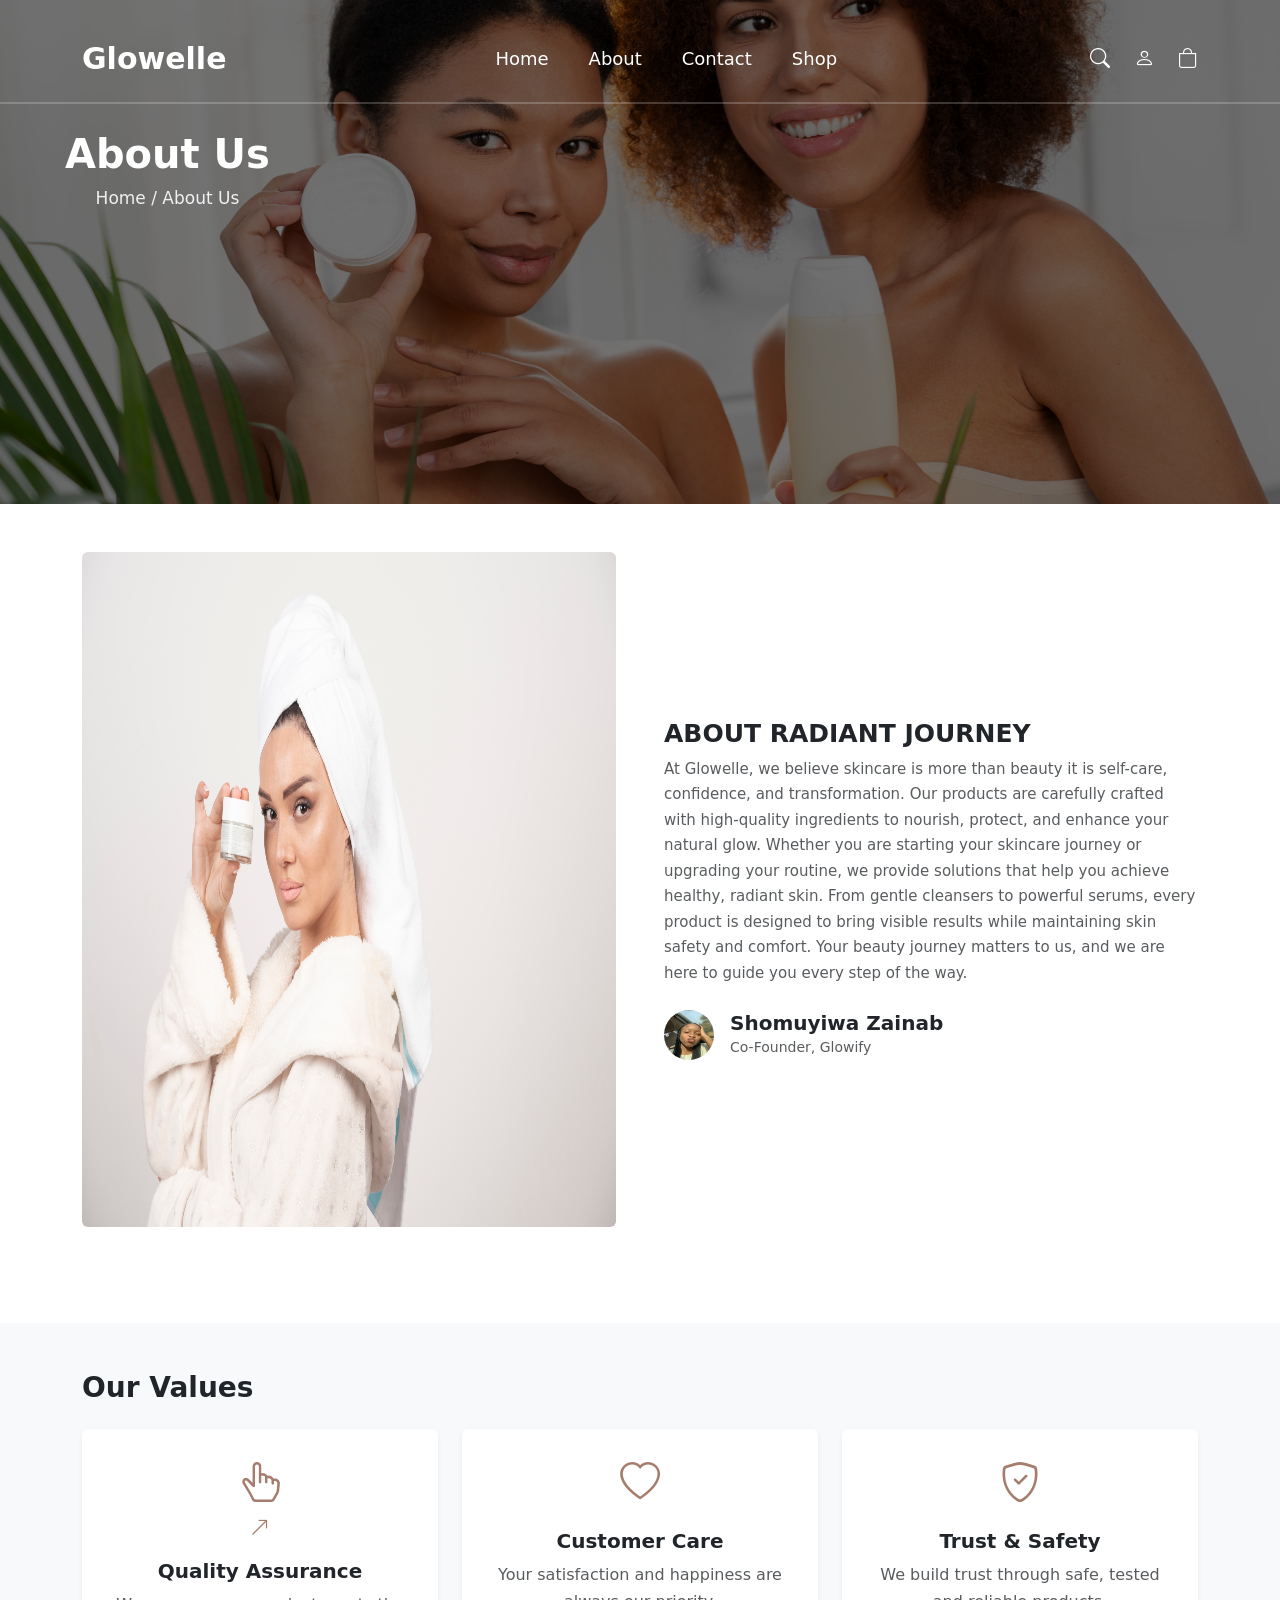
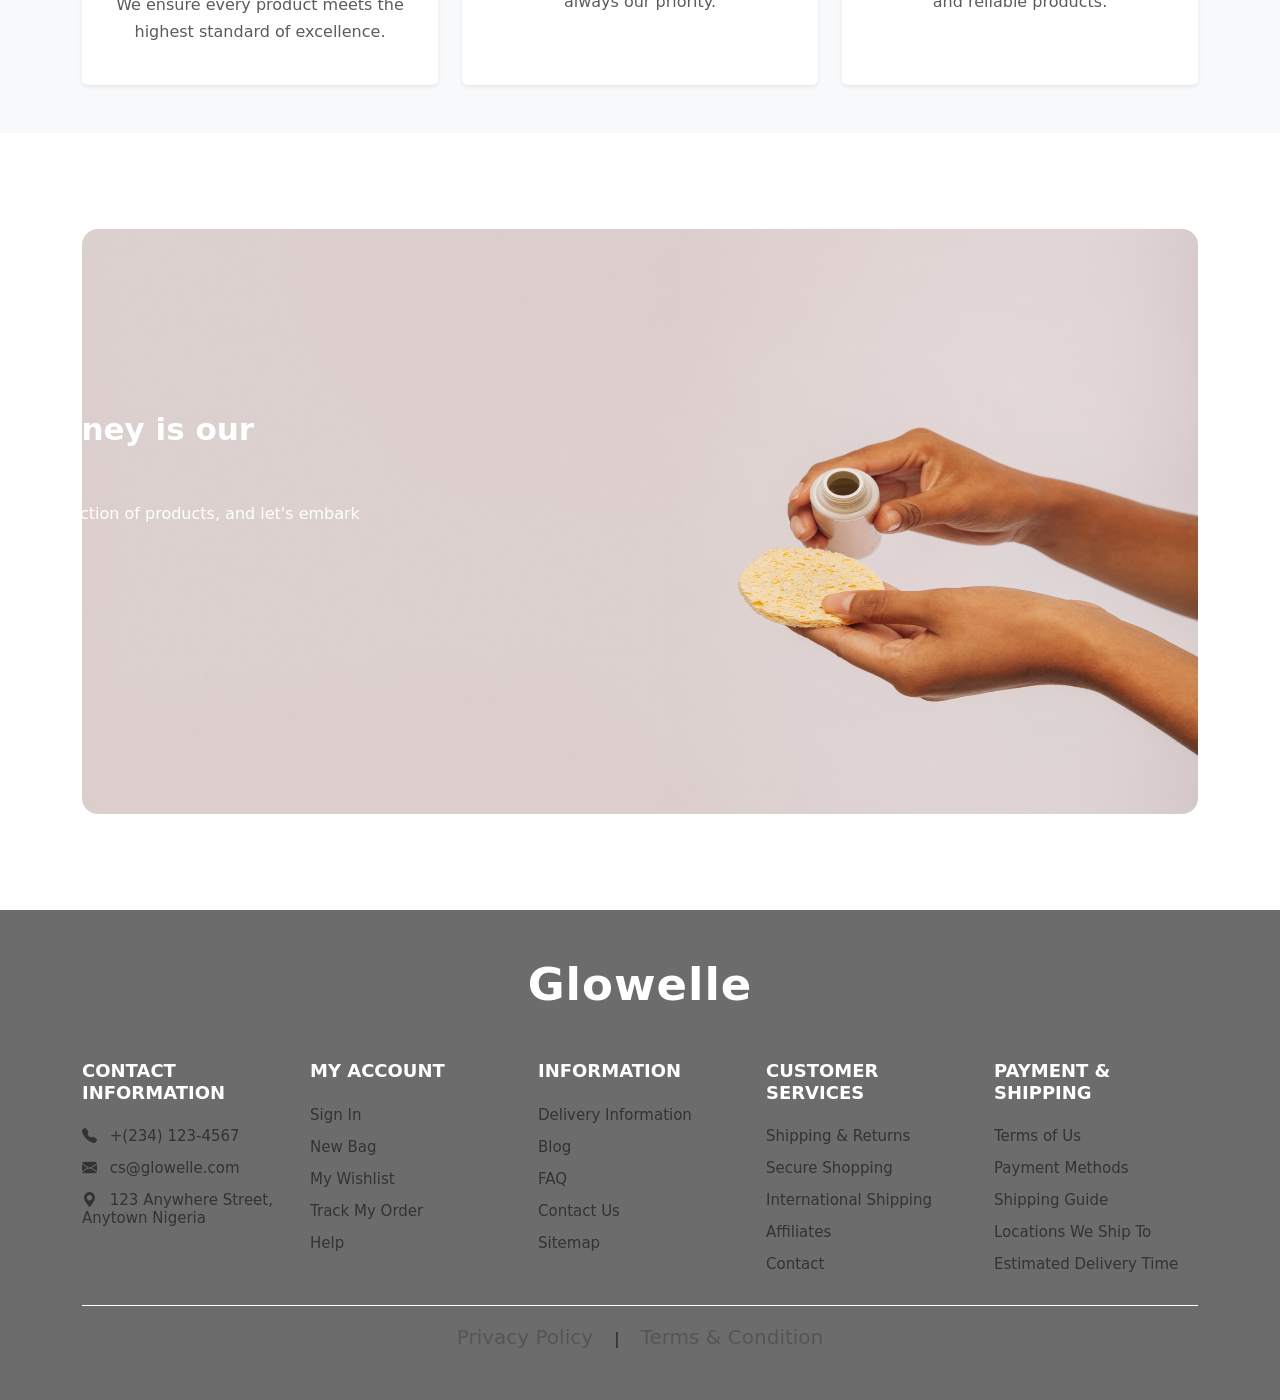
<file: about.html>
<!DOCTYPE html>
<html lang="en">
<head>
    <meta charset="UTF-8">
    <meta name="viewport" content="width=device-width, initial-scale=1.0">
    <title>Glowelle</title>

   <!-- css link -->
    <link rel="stylesheet" href="./style.css">

    <!-- Bootsrap CDN Link -->
    <link rel="stylesheet" href="	https://cdn.jsdelivr.net/npm/bootstrap@5.3.8/dist/css/bootstrap.min.css">

    <!-- bootstap icon -->
     <link rel="stylesheet" href="https://cdn.jsdelivr.net/npm/bootstrap-icons@1.11.3/font/bootstrap-icons.min.css">
     
</head>
<body>
   <nav class="navbar navbar-expand-lg navbar-transparent py-3">
  <div class="container">

    <!-- LOGO -->
    <a class="navbar-brand fw-semibold" href="#">Glowelle</a>

    <!-- TOGGLER (mobile) -->
   <button class="navbar-toggler" type="button"
data-bs-toggle="collapse"
data-bs-target="#navbarNav">

  <span class="custom-toggler"></span>

  </button>

    <!-- NAV CONTENT -->
    <div class="collapse navbar-collapse justify-content-between" id="navbarNav">

      
      <ul class="navbar-nav mx-auto gap-4">

        <li class="nav-item">
          <a class="nav-link active" href="index.html">Home</a>
        </li>

        

        <li class="nav-item">
          <a class="nav-link" href="about.html">About</a>
        </li>

        <li class="nav-item">
          <a class="nav-link" href="contact.html">Contact</a>
        </li>

        <!-- DROPDOWN -->
        <li class="nav-item dropdown">
          <a class="nav-link dropdown-toggle" href="product.html"
             data-bs-toggle="dropdown">
            Shop
          </a>

          <ul class="dropdown-menu border-0 shadow-sm">
            <li><a class="dropdown-item" href="product.html">Skincare</a></li>
            <li><a class="dropdown-item" href="product.html">Makeup</a></li>
            <li><a class="dropdown-item" href="product.html">Fragrance</a></li>
          </ul>
        </li>

      </ul>

      <!-- RIGHT ICONS -->
      <div class="d-flex gap-4 fs-5">
        <i class="bi bi-search"></i>
        <i class="bi bi-person"></i>
        <i class="bi bi-bag"></i>
      </div>

    </div>
  </div>
</nav>


<!-- hero section -->

<!-- ABOUT HERO -->
<section class="about-hero">
  <div class="content">
    <h1 class="fw-bold display-5">About Us</h1>
   <p class="lead"><a href="index.html" class="text-white text-decoration-none">Home</a> / About Us</p>
  </div>
</section>

 <!-- RADIANT JOURNEY -->
<section class="radiant-section py-5">
  <div class="container">
    <div class="row align-items-center g-5 text-center text-lg-start">

      <!-- IMAGE -->
      <div class="col-12 col-lg-6">
        <img src="./img/about-img/young-woman-bathrobe-holding-cream.jpg" class="about-img
        img-fluid rounded-2" alt="Radiant Journey ">
      </div>

      <!-- TEXT -->
      <div class="radiant_details col-12 col-lg-6">

        <h2 class="fw-bold">ABOUT RADIANT JOURNEY</h2>

         <p class="text-muted" style="font-size: 15px;">
          At Glowelle, we believe skincare is more than beauty it is self-care, confidence, and transformation. Our products are carefully crafted with high-quality ingredients to nourish, protect, and enhance your natural glow. Whether you are starting your skincare journey or upgrading your routine, we provide solutions that help you achieve healthy, radiant skin. From gentle cleansers to powerful serums, every product is designed to bring visible results while maintaining skin safety and comfort. Your beauty journey matters to us, and we are here to guide you every step of the way.
        </p>

        <!-- CO-FOUNDER SECTION -->
        <div class="co-founder d-flex align-items-center gap-3 mt-4">

          <img src="./img/product/zee (2).png"
               alt="Co-Founder"
               class="rounded-circle"
               width="50"
               height="50">

          <div>
            <h6 class="mb-0 fw-bold" style="font-size: 20px;">Shomuyiwa Zainab</h6>
            <small class="text-muted">Co-Founder, Glowify</small>
          </div>

        </div>

      </div>

    </div>
  </div>
</section>


<!-- VALUES -->
<section class=" values py-5 bg-light mt-5">
  <div class="container mb-4">
    <h2 class="fw-bold mb-4" style="font-size: 28px !important;">Our Values</h2>
  </div>

  <div class="container">
    <div class="row g-4 text-center">

      <div class="col-12 col-md-6 col-lg-4">
        <div class="card value-card p-4 border-0 shadow-sm h-100">
          <i class="bi bi-hand-index-thumb fs-1 text-pink"></i>
          <i class="bi bi-arrow-up-right fs-5 text-pink"></i>
          <h5 class="fw-bold mt-3">Quality Assurance</h5>
          <p class="text-muted">We ensure every product meets the highest standard of excellence.</p>
        </div>
      </div>

      <div class="col-12 col-md-6 col-lg-4">
        <div class="card value-card p-4 border-0 shadow-sm h-100">
          <i class="bi bi-heart fs-1 text-pink"></i>
          <h5 class="fw-bold mt-3">Customer Care</h5>
          <p class="text-muted">Your satisfaction and happiness are always our priority.</p>
        </div>
      </div>

      <div class="col-12 col-md-6 col-lg-4">
        <div class="card value-card p-4 border-0 shadow-sm h-100">
          <i class="bi bi-shield-check fs-1 text-pink"></i>
          <h5 class="fw-bold mt-3">Trust & Safety</h5>
          <p class="text-muted">We build trust through safe, tested and reliable products.</p>
        </div>
      </div>

    </div>
  </div>
</section>


<!-- CTA SECTION -->
<section class="cta-section py-5 mt-5">
  <div class="container">
    <div class="row g-4">

      <!-- IMAGE WITH TEXT INSIDE -->
      <div class="col-12">
        <div class="position-relative overflow-hidden rounded-4">

          <img src="./img/about-img/hands-pouring-lotion-cotton-pad.jpg" class="CTA-img img-fluid w-100" alt="Beauty">

          <!-- TEXT INSIDE IMAGE -->
          <div class=" cta-text
          position-absolute top-50 translate-middle text-white px-3">

            <h2 class="fw-bold mb-3">Your beauty journey is our journey</h2>

            <p>Join us, explore our handpicked selection of products, and let's embark on a radiant experience together.</p>

            <a href="index.html#community" class="btn btn-dark px-4 py-2">
              JOIN THE  COMMUNITY
            </a>

          </div>

        </div>
      </div>

    </div>
  </div>
</section>


 <!-- Footer Section -->
<footer class="footer-section py-5 mt-5" style="background-color: rgb(108, 108, 108);">
  <div class="container" >

    <!-- Logo -->
    <div class="text-center mb-5" >
      <h2 class="footer-logo fw-bold m-0 text-white">
        <span>Glowelle</span>
      </h2>
    </div>

    <!-- Footer Columns -->
    <div class="contact-info row gy-5">

      <!-- Contact -->
      <div class="col-12 col-sm-6 col-lg">
        <h5 class="footer-title text-white">CONTACT INFORMATION</h5>

        <ul class="list-unstyled footer-links text-white">
          <li><i class="bi bi-telephone-fill me-2"></i> +(234) 123-4567</li>
          <li><i class="bi bi-envelope-fill me-2"></i> cs@glowelle.com</li>
          <li><i class="bi bi-geo-alt-fill me-2"></i> 123 Anywhere Street, Anytown Nigeria</li>
        </ul>
      </div>

      <!-- Account -->
      <div class="col-6 col-sm-6 col-lg">
        <h5 class="footer-title text-white">MY ACCOUNT</h5>

        <ul class="list-unstyled footer-links text-white">
          <li><a href="#">Sign In</a></li>
          <li><a href="#">New Bag</a></li>
          <li><a href="#">My Wishlist</a></li>
          <li><a href="#">Track My Order</a></li>
          <li><a href="#">Help</a></li>
        </ul>
      </div>

      <!-- Information -->
      <div class="col-6 col-sm-6 col-lg">
        <h5 class="footer-title text-white">INFORMATION</h5>

        <ul class="list-unstyled footer-links text-white">
          <li><a href="#">Delivery Information</a></li>
          <li><a href="#">Blog</a></li>
          <li><a href="#">FAQ</a></li>
          <li><a href="#">Contact Us</a></li>
          <li><a href="#">Sitemap</a></li>
        </ul>
      </div>

      <!-- Customer -->
      <div class="col-6 col-sm-6 col-lg">
        <h5 class="footer-title text-white">CUSTOMER SERVICES</h5>

        <ul class="list-unstyled footer-links text-white">
          <li><a href="#">Shipping & Returns</a></li>
          <li><a href="#">Secure Shopping</a></li>
          <li><a href="#">International Shipping</a></li>
          <li><a href="#">Affiliates</a></li>
          <li><a href="#">Contact</a></li>
        </ul>
      </div>

      <!-- Payment -->
      <div class="col-6 col-sm-6 col-lg">
        <h5 class="footer-title text-white">PAYMENT & SHIPPING</h5>

        <ul class="list-unstyled footer-links text-white">
          <li><a href="#">Terms of Us</a></li>
          <li><a href="#">Payment Methods</a></li>
          <li><a href="#">Shipping Guide</a></li>
          <li><a href="#">Locations We Ship To</a></li>
          <li><a href="#">Estimated Delivery Time</a></li>
        </ul>
      </div>

    </div>

    <!-- Bottom -->
    <div class="footer-bottom text-center mt-3 pt-3">
      <a href="#">Privacy Policy</a>
      <span class="mx-3">|</span>
      <a href="#">Terms & Condition</a>
    </div>

  </div>
</footer>




    <script src="https://cdn.jsdelivr.net/npm/bootstrap@5.3.8/dist/js/bootstrap.bundle.min.js"></script>
</body>
</html>
</file>
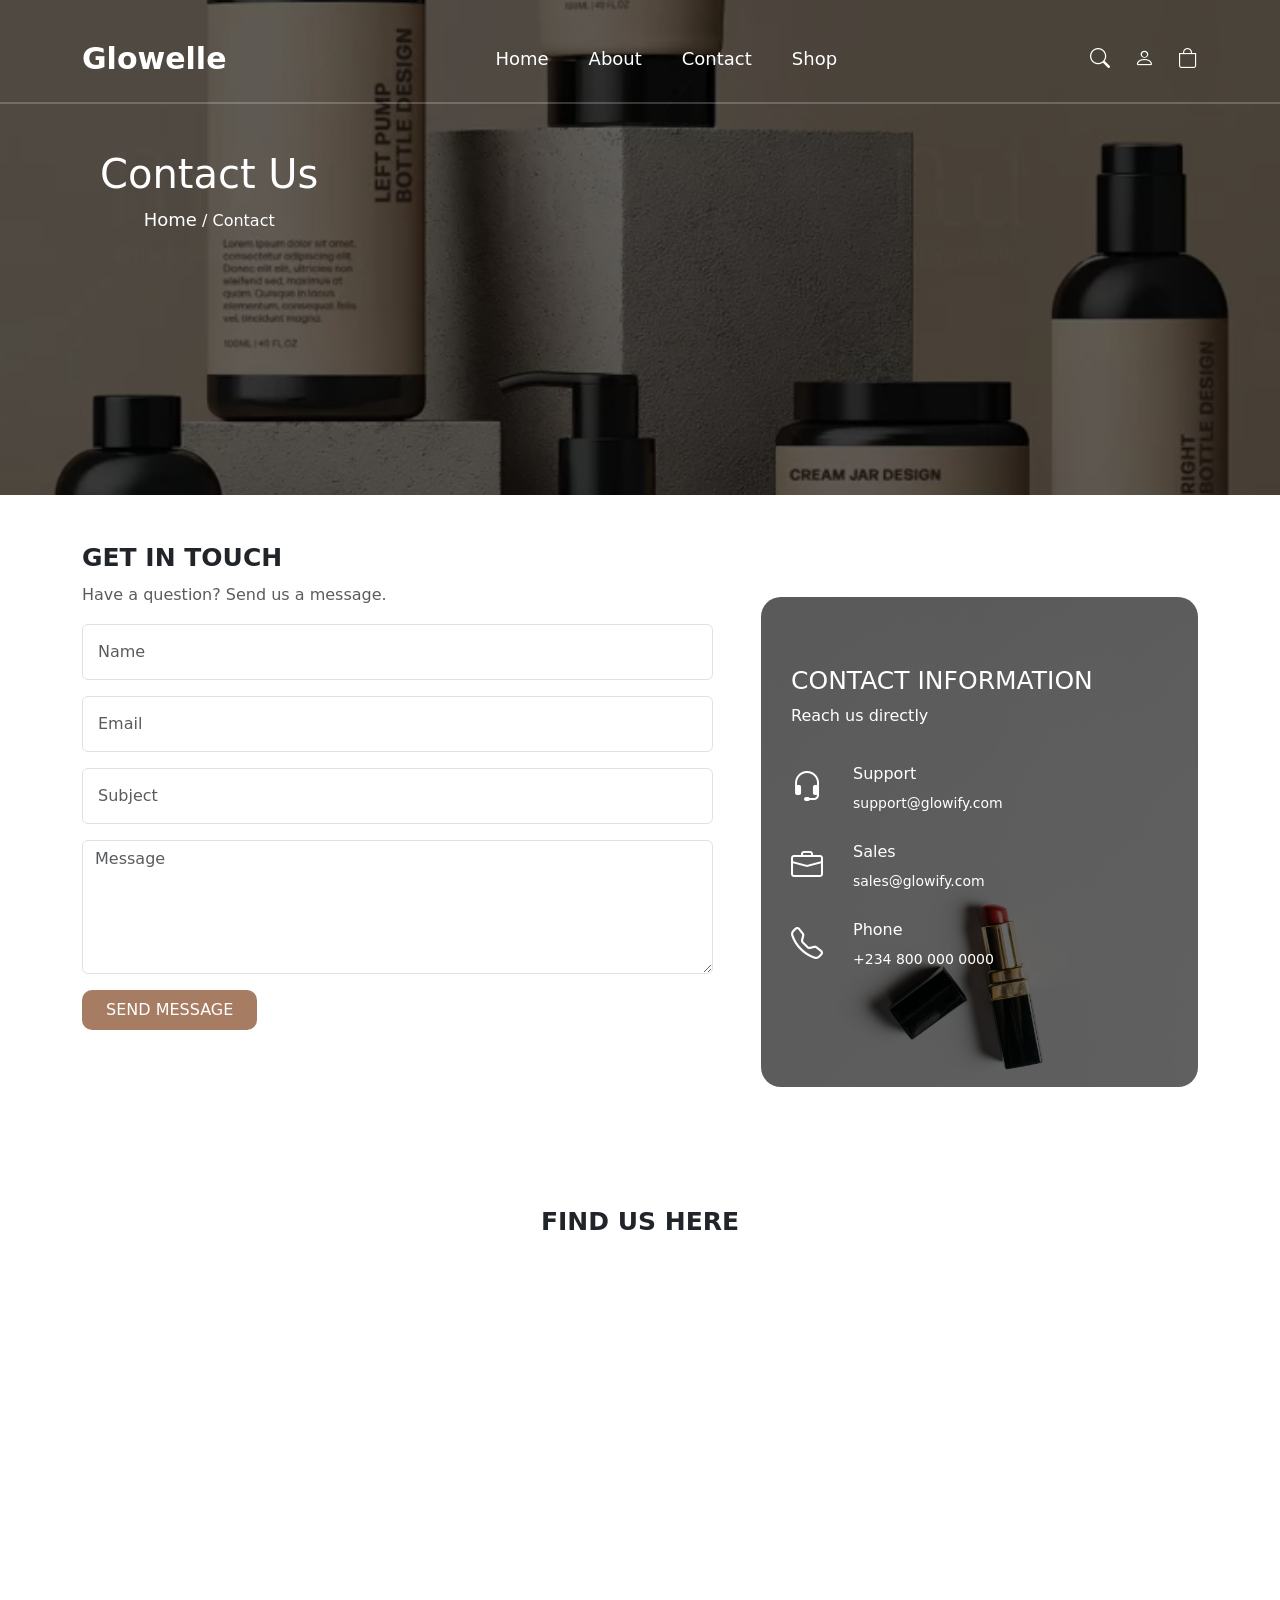
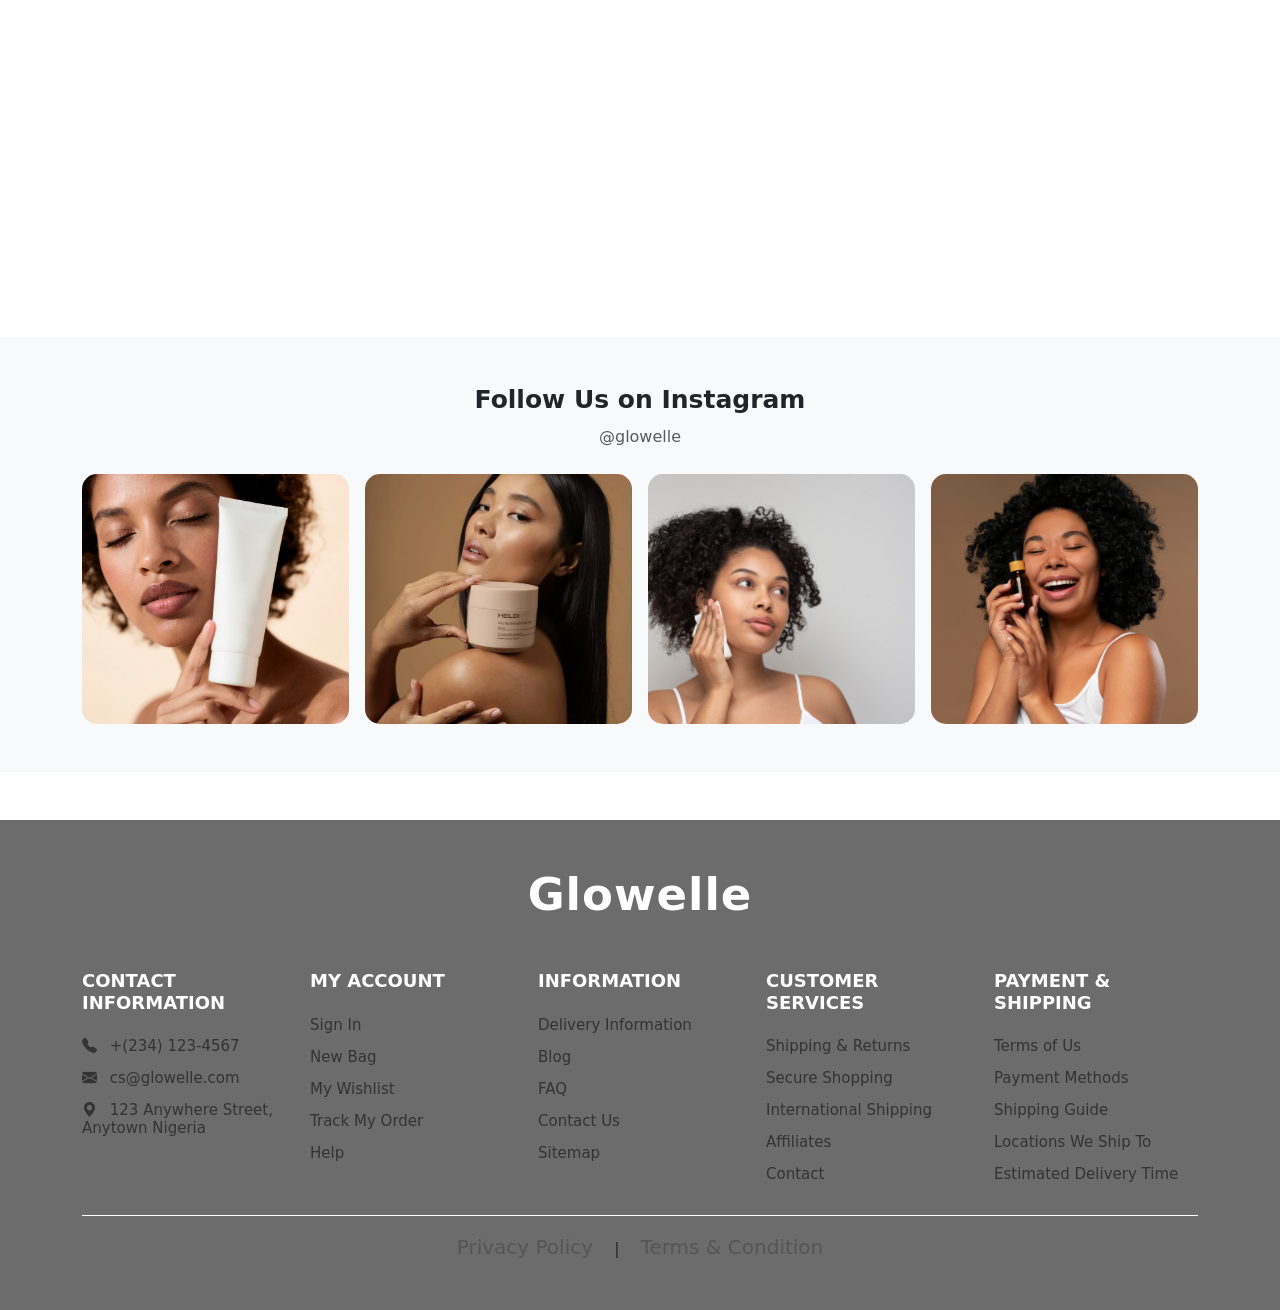
<file: contact.html>
<!DOCTYPE html>
<html lang="en">
<head>
    <meta charset="UTF-8">
    <meta name="viewport" content="width=device-width, initial-scale=1.0">
    <title>Glowelle</title>

   <!-- css link -->
    <link rel="stylesheet" href="./style.css">

    <!-- Bootsrap CDN Link -->
    <link rel="stylesheet" href="	https://cdn.jsdelivr.net/npm/bootstrap@5.3.8/dist/css/bootstrap.min.css">

    <!-- bootstap icon -->
     <link rel="stylesheet" href="https://cdn.jsdelivr.net/npm/bootstrap-icons@1.11.3/font/bootstrap-icons.min.css">
     
</head>
<body>
   <nav class="navbar navbar-expand-lg navbar-transparent py-3">
  <div class="container">

    <!-- LOGO -->
    <a class="navbar-brand fw-semibold" href="#">Glowelle</a>

    <!-- TOGGLER (mobile) -->
   <button class="navbar-toggler" type="button"
data-bs-toggle="collapse"
data-bs-target="#navbarNav">

  <span class="custom-toggler"></span>

  </button>

    <!-- NAV CONTENT -->
    <div class="collapse navbar-collapse justify-content-between" id="navbarNav">

      
      <ul class="navbar-nav mx-auto gap-4">

        <li class="nav-item">
          <a class="nav-link active" href="index.html">Home</a>
        </li>

        

        <li class="nav-item">
          <a class="nav-link" href="about.html">About</a>
        </li>

        <li class="nav-item">
          <a class="nav-link" href="contact.html">Contact</a>
        </li>

        <!-- DROPDOWN -->
        <li class="nav-item dropdown">
          <a class="nav-link dropdown-toggle" href="product.html"
             data-bs-toggle="dropdown">
            Shop
          </a>

          <ul class="dropdown-menu border-0 shadow-sm">
            <li><a class="dropdown-item" href="product.html">Skincare</a></li>
            <li><a class="dropdown-item" href="#">Makeup</a></li>
            <li><a class="dropdown-item" href="#">Fragrance</a></li>
          </ul>
        </li>

      </ul>

      <!-- RIGHT ICONS -->
      <div class="d-flex gap-4 fs-5">
        <i class="bi bi-search"></i>
        <i class="bi bi-person"></i>
        <i class="bi bi-bag"></i>
      </div>

    </div>
  </div>
</nav>

<!-- HERO -->
<section class="contact-hero">
  <div class="hero-content">
    <h1>Contact Us</h1>
    <p>
      <a href="index.html">Home</a> / Contact
    </p>
  </div>
</section>

<!-- CONTACT SECTION -->
<section class=" py-5">
  <div class="container contact-section">
    <div class="row g-5">

      <!-- FORM -->
      <div class=" form-input col-12 col-lg-7 ">
        <h2 class="fw-bold">GET IN TOUCH</h2>
        <p class="text-muted">
          Have a question? Send us a message.
        </p>

        <form>
          <input class="form-control mb-3" placeholder="Name" required>
          <input class="form-control mb-3" placeholder="Email" required>
          <input class="form-control mb-3" placeholder="Subject" required>
          <textarea class="form-control mb-3" rows="5" placeholder="Message" required></textarea>

          <button class="contact-btn btn-dark px-4 py-2">SEND MESSAGE</button>
        </form>
      </div>

      <!-- CONTACT INFO IMAGE -->
      <div class="col-12 col-lg-5 py-4">
        <div class="contact-box ">

          <img src="./img/contact-img/open-lipstick.jpg" alt="contact">

          <div class="contact-overlay">

            <h3>CONTACT INFORMATION</h3>
            <p>Reach us directly</p>

            <div class="contact-item d-flex " style="gap: 30px;">
              <i class="bi bi-headset"></i>
              <div class="contact-context">
                <h6>Support</h6>
              <small>support@glowify.com</small>
              </div>
            </div>

            <div class="contact-item">
              <i class="bi bi-briefcase"></i>
              <div class="contact-context">
                <h6>Sales</h6>
                <small>sales@glowify.com</small>
              </div>
            </div>

            <div class="contact-item">
              <i class="bi bi-telephone"></i>
               <div class="contact-context">
                    <h6>Phone</h6>
                   <small>+234 800 000 0000</small>
               </div>
            </div>

          </div>

        </div>
      </div>

    </div>
  </div>
</section>

<!-- MAP -->
<section class="py-5">
  <div class="container text-center mb-4">
    <h2 class="fw-bold" style="text-transform: uppercase;">Find Us Here</h2>
  </div>

  <div class="container">
    <div class="ratio ratio-16x9 rounded-4 overflow-hidden">
      <iframe
        src="https://www.google.com/maps/embed?pb=!1m18!1m12!1m3!1d127000.000000!2d3.3792!3d6.5244"
        style="border:0;"
        allowfullscreen=""
        loading="lazy">
      </iframe><iframe src="https://www.google.com/maps/embed?pb=!1m14!1m12!1m3!1d126840.73496590224!2d3.3587199999999995!3d6.5503232!2m3!1f0!2f0!3f0!3m2!1i1024!2i768!4f13.1!5e0!3m2!1sen!2sng!4v1777697662314!5m2!1sen!2sng" width="600" height="450" style="border:0;" allowfullscreen="" loading="lazy" referrerpolicy="no-referrer-when-downgrade"></iframe>
    </div>
  </div>
</section>

<!-- INSTAGRAM GALLERY -->
<section class="py-5 bg-light">
  <div class="container text-center mb-4">
    <h2 class="fw-bold">Follow Us on Instagram</h2>
    <p class="text-muted">@glowelle</p>
  </div>

  <div class="container">
    <div class="row g-3">

      <div class="col-6 col-lg-3">
        <div class="insta-box">
          <img src="./img/about-img/woman-holding-white-cosmetic-tube-with-closed-eyes.jpg">
          <a href="https://instagram.com" target="_blank" class="insta-overlay">
            <i class="bi bi-instagram"></i>
          </a>
        </div>
      </div>

      <div class="col-6 col-lg-3">
        <div class="insta-box">
          <img src="./img/promo-section/download (4).webp">
          <a href="https://instagram.com" target="_blank" class="insta-overlay">
            <i class="bi bi-instagram"></i>
          </a>
        </div>
      </div>

      <div class="col-6 col-lg-3">
        <div class="insta-box">
          <img src="./img/hero-img/portrait-beautiful-woman-removing-her-make-up-with-tissue.jpg">
          <a href="https://instagram.com" target="_blank" class="insta-overlay">
            <i class="bi bi-instagram"></i>
          </a>
        </div>
      </div>

      <div class="col-6 col-lg-3">
        <div class="insta-box">
          <img src="./img/hero-img/portrait-young-beautiful-woman-with-beauty-serum.jpg">
          <a href="https://instagram.com" target="_blank" class="insta-overlay">
            <i class="bi bi-instagram"></i>
          </a>
        </div>
      </div>

    </div>
  </div>
</section>


 <!-- Footer Section -->
<footer class="footer-section py-5 mt-5" style="background-color: rgb(108, 108, 108);">
  <div class="container" >

    <!-- Logo -->
    <div class="text-center mb-5" >
      <h2 class="footer-logo fw-bold m-0 text-white">
        <span>Glowelle</span>
      </h2>
    </div>

    <!-- Footer Columns -->
    <div class="row gy-5">

      <!-- Contact -->
      <div class="col-12 col-sm-6 col-lg">
        <h5 class="footer-title text-white">CONTACT INFORMATION</h5>

        <ul class="list-unstyled footer-links text-white">
          <li><i class="bi bi-telephone-fill me-2"></i> +(234) 123-4567</li>
          <li><i class="bi bi-envelope-fill me-2"></i> cs@glowelle.com</li>
          <li><i class="bi bi-geo-alt-fill me-2"></i> 123 Anywhere Street, Anytown Nigeria</li>
        </ul>
      </div>

      <!-- Account -->
      <div class="col-6 col-sm-6 col-lg">
        <h5 class="footer-title text-white">MY ACCOUNT</h5>

        <ul class="list-unstyled footer-links text-white">
          <li><a href="#">Sign In</a></li>
          <li><a href="#">New Bag</a></li>
          <li><a href="#">My Wishlist</a></li>
          <li><a href="#">Track My Order</a></li>
          <li><a href="#">Help</a></li>
        </ul>
      </div>

      <!-- Information -->
      <div class="col-6 col-sm-6 col-lg">
        <h5 class="footer-title text-white">INFORMATION</h5>

        <ul class="list-unstyled footer-links">
          <li><a href="#">Delivery Information</a></li>
          <li><a href="#">Blog</a></li>
          <li><a href="#">FAQ</a></li>
          <li><a href="#">Contact Us</a></li>
          <li><a href="#">Sitemap</a></li>
        </ul>
      </div>

      <!-- Customer -->
      <div class="col-6 col-sm-6 col-lg">
        <h5 class="footer-title text-white">CUSTOMER SERVICES</h5>

        <ul class="list-unstyled footer-links">
          <li><a href="#">Shipping & Returns</a></li>
          <li><a href="#">Secure Shopping</a></li>
          <li><a href="#">International Shipping</a></li>
          <li><a href="#">Affiliates</a></li>
          <li><a href="#">Contact</a></li>
        </ul>
      </div>

      <!-- Payment -->
      <div class="col-6 col-sm-6 col-lg">
        <h5 class="footer-title text-white">PAYMENT & SHIPPING</h5>

        <ul class="list-unstyled footer-links">
          <li><a href="#">Terms of Us</a></li>
          <li><a href="#">Payment Methods</a></li>
          <li><a href="#">Shipping Guide</a></li>
          <li><a href="#">Locations We Ship To</a></li>
          <li><a href="#">Estimated Delivery Time</a></li>
        </ul>
      </div>

    </div>

    <!-- Bottom -->
    <div class="footer-bottom text-center mt-3 pt-3">
      <a href="#">Privacy Policy</a>
      <span class="mx-3">|</span>
      <a href="#">Terms & Condition</a>
    </div>

  </div>
</footer>




    <script src="https://cdn.jsdelivr.net/npm/bootstrap@5.3.8/dist/js/bootstrap.bundle.min.js"></script>
</body>
</html>
</file>
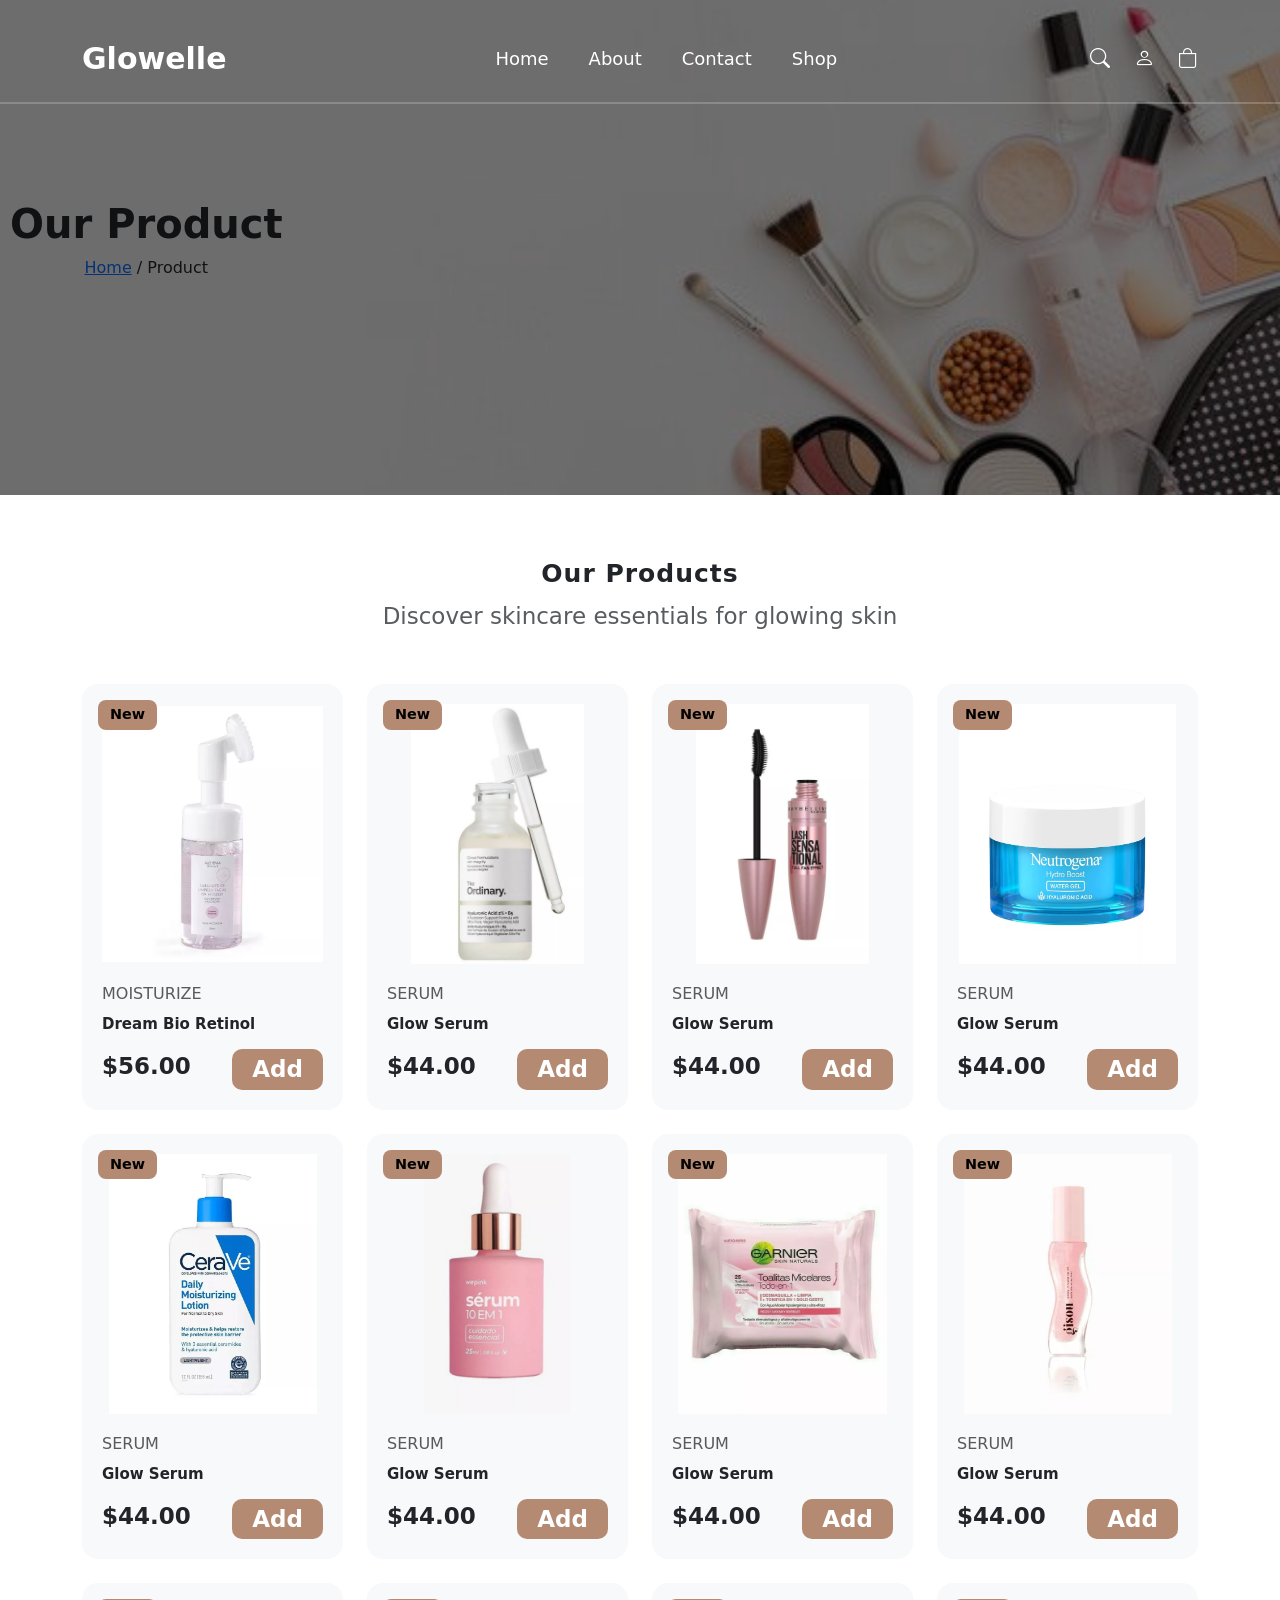
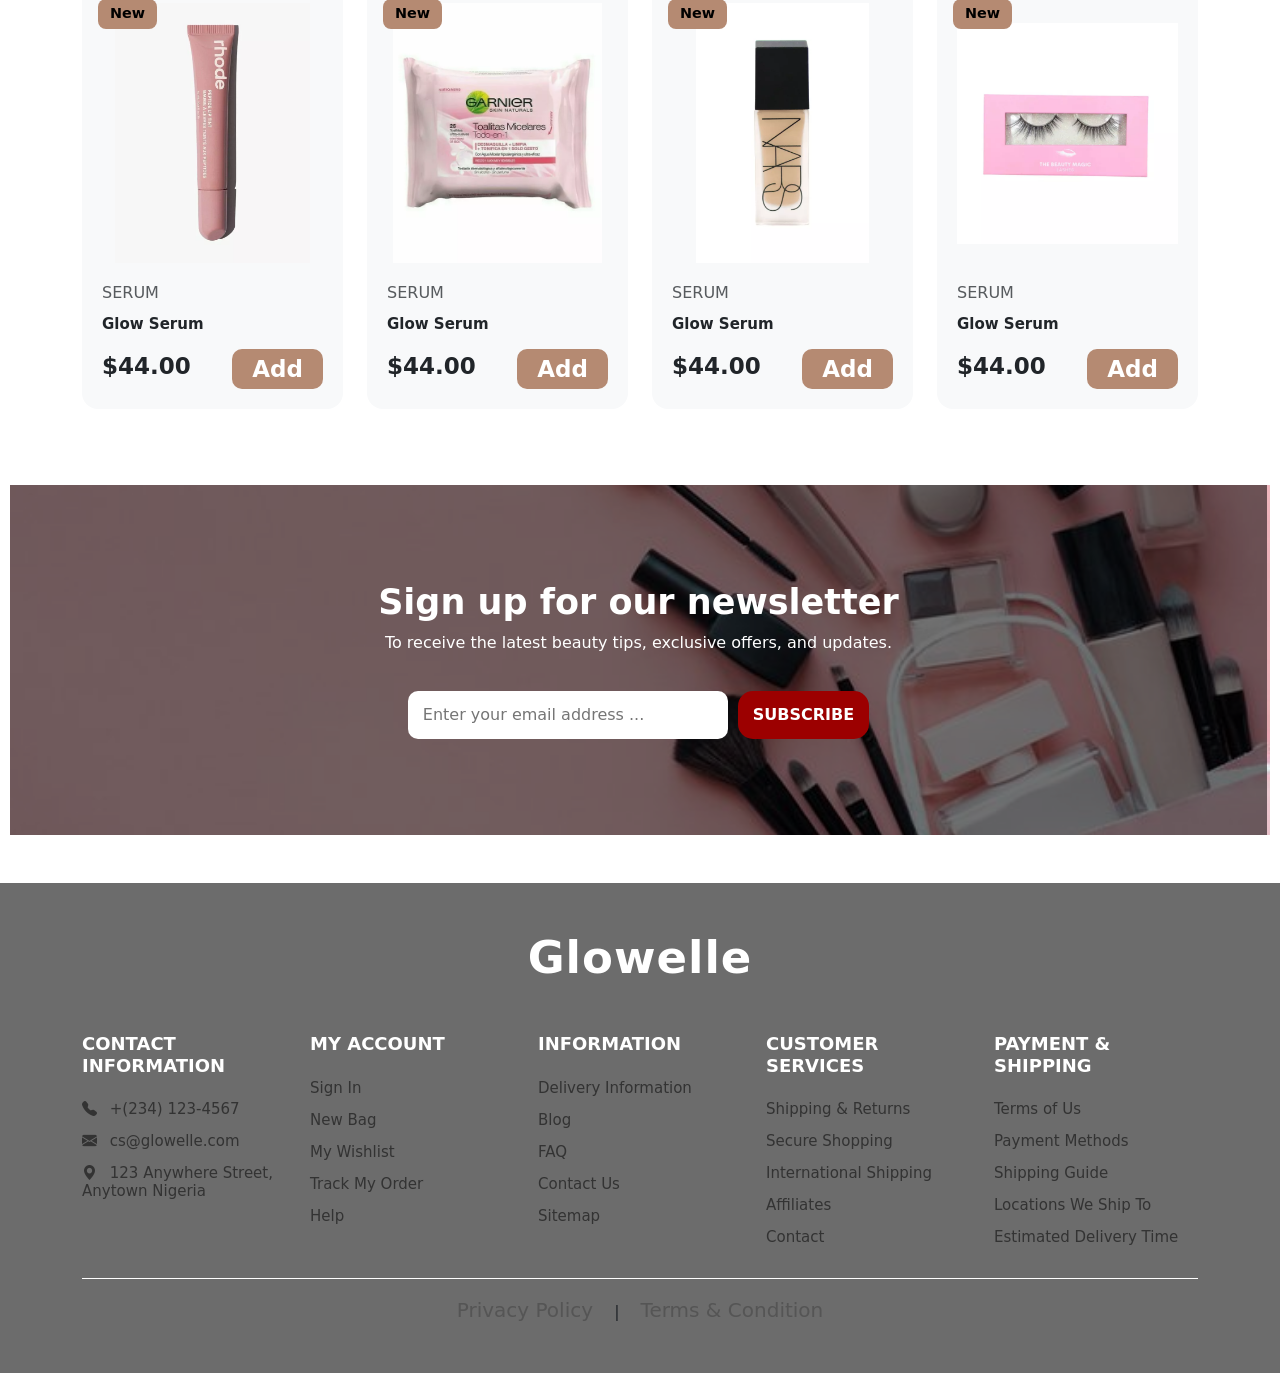
<file: product.html>
<!DOCTYPE html>
<html lang="en">
<head>
    <meta charset="UTF-8">
    <meta name="viewport" content="width=device-width, initial-scale=1.0">
    <title>Glowelle</title>

   <!-- css link -->
    <link rel="stylesheet" href="./style.css">

    <!-- Bootsrap CDN Link -->
    <link rel="stylesheet" href="	https://cdn.jsdelivr.net/npm/bootstrap@5.3.8/dist/css/bootstrap.min.css">

    <!-- bootstap icon -->
     <link rel="stylesheet" href="https://cdn.jsdelivr.net/npm/bootstrap-icons@1.11.3/font/bootstrap-icons.min.css">
     
</head>
<body>
   <nav class="navbar navbar-expand-lg navbar-transparent py-3">
  <div class="container">

    <!-- LOGO -->
    <a class="navbar-brand fw-semibold" href="#">Glowelle</a>

    <!-- TOGGLER (mobile) -->
   <button class="navbar-toggler" type="button"
data-bs-toggle="collapse"
data-bs-target="#navbarNav">

  <span class="custom-toggler"></span>

  </button>

    <!-- NAV CONTENT -->
    <div class="collapse navbar-collapse justify-content-between" id="navbarNav">

      
      <ul class="navbar-nav mx-auto gap-4">

        <li class="nav-item">
          <a class="nav-link active" href="index.html">Home</a>
        </li>

        

        <li class="nav-item">
          <a class="nav-link" href="about.html">About</a>
        </li>

        <li class="nav-item">
          <a class="nav-link" href="contact.html">Contact</a>
        </li>

        <!-- DROPDOWN -->
        <li class="nav-item dropdown">
          <a class="nav-link dropdown-toggle" href="product.html"
             data-bs-toggle="dropdown">
            Shop
          </a>

          <ul class="dropdown-menu border-0 shadow-sm">
            <li><a class="dropdown-item" href="product.html">Skincare</a></li>
            <li><a class="dropdown-item" href="product.html">Makeup</a></li>
            <li><a class="dropdown-item" href="product.html">Fragrance</a></li>
          </ul>
        </li>

      </ul>

      <!-- RIGHT ICONS -->
      <div class="d-flex gap-4 fs-5">
        <i class="bi bi-search" style="color: #fff!important;"></i>
        <i class="bi bi-person" style="color: #fff!important;"></i>
        <i class="bi bi-bag " style="color: #fff!important;"></i>
      </div>

    </div>
  </div>
</nav>



<!-- HERO -->
<section class="product-hero">
  <div class="product-overlay">
    <h1 class="fw-bold">Our Product</h1>
    <p><a href="index.html">Home</a> / Product</p>
  </div>
</section>

<!-- PRODUCTS -->
<section class=" product-section  py-3">
  <div class="container">

    <div class="product-title text-center mb-5 ">
      <h2 class="fw-bold mt-5"  style=" letter-spacing: 1px;">Our Products</h2>
      <p class="product-text text-muted" >Discover skincare essentials for glowing skin</p>
    </div>

    <div class="row g-4">

      <!-- PRODUCT 1 -->
      <div class="col-6 col-md-4 col-lg-3">
        <div class="product-card bg-light">
          <span class="new-badge">New</span>
          <img src="./img/product/download (3).webp" class="img-fluid w-100">
          <div class="product-text">
            <h6 class="text-muted mt-3">MOISTURIZE</h6>
            <h4 class="fw-bold">Dream Bio Retinol</h4>
            <div class="d-flex justify-content-between mt-3">
              <p class="fw-bold mb-0">$56.00</p>
              <button class="add-cart-btn">Add</button>
            </div>
          </div>
        </div>
      </div>

      <!-- product 2 -->
      <div class="col-6 col-md-4 col-lg-3">
        <div class="product-card bg-light">
          <span class="new-badge">New</span>
          <img src="./img/product/download (2).webp" class="img-fluid w-100">
          <div class="product-text">
            <h6 class="text-muted mt-3">SERUM</h6>
            <h4 class="fw-bold">Glow Serum</h4>
            <div class="d-flex justify-content-between mt-3">
              <p class="fw-bold mb-0">$44.00</p>
              <button class="add-cart-btn">Add</button>
            </div>
          </div>
        </div>
      </div>


      <!-- product 3 -->

      <div class="col-6 col-md-4 col-lg-3">
        <div class="product-card bg-light">
          <span class="new-badge">New</span>
          <img src="./img/product/13 Brown Mascaras For Your Longest, Most Luscious Lashes Yet.webp" class="img-fluid w-100">
          <div class="product-text">
            <h6 class="text-muted mt-3">SERUM</h6>
            <h4 class="fw-bold">Glow Serum</h4>
            <div class="d-flex justify-content-between mt-3">
              <p class="fw-bold mb-0">$44.00</p>
              <button class="add-cart-btn">Add</button>
            </div>
          </div>
        </div>
      </div>
     

       <!-- product 4 -->
      <div class="col-6 col-md-4 col-lg-3">
        <div class="product-card bg-light">
          <span class="new-badge">New</span>
          <img src="./img/product/Hydro Boost Water Gel & Oil-Free Face Moisturizer.webp" class="img-fluid w-100">
          <div class="product-text">
            <h6 class="text-muted mt-3">SERUM</h6>
            <h4 class="fw-bold">Glow Serum</h4>
            <div class="d-flex justify-content-between mt-3">
              <p class="fw-bold mb-0">$44.00</p>
              <button class="add-cart-btn">Add</button>
            </div>
          </div>
        </div>
      </div>

       <!-- product 5 -->
      <div class="col-6 col-md-4 col-lg-3">
        <div class="product-card bg-light">
          <span class="new-badge">New</span>
          <img src="./img/product/The Winter Skin Care Products That Dermatologists Recommend You Switch To.webp" class="img-fluid w-100">
          <div class="product-text">
            <h6 class="text-muted mt-3">SERUM</h6>
            <h4 class="fw-bold">Glow Serum</h4>
            <div class="d-flex justify-content-between mt-3">
              <p class="fw-bold mb-0">$44.00</p>
              <button class="add-cart-btn">Add</button>
            </div>
          </div>
        </div>
      </div>

        <!-- product 6 -->
      <div class="col-6 col-md-4 col-lg-3">
        <div class="product-card bg-light">
          <span class="new-badge">New</span>
          <img src="./img/product/Wepink.webp" class="img-fluid w-100">
          <div class="product-text">
            <h6 class="text-muted mt-3">SERUM</h6>
            <h4 class="fw-bold">Glow Serum</h4>
            <div class="d-flex justify-content-between mt-3">
              <p class="fw-bold mb-0">$44.00</p>
              <button class="add-cart-btn">Add</button>
            </div>
          </div>
        </div>
      </div>

         <!-- product 7 -->
      <div class="col-6 col-md-4 col-lg-3">
        <div class="product-card bg-light">
          <span class="new-badge">New</span>
          <img src="./img/product/download (6).webp" class="img-fluid w-100">
          <div class="product-text">
            <h6 class="text-muted mt-3">SERUM</h6>
            <h4 class="fw-bold">Glow Serum</h4>
            <div class="d-flex justify-content-between mt-3">
              <p class="fw-bold mb-0">$44.00</p>
              <button class="add-cart-btn">Add</button>
            </div>
          </div>
        </div>
      </div>

            <!-- product 8 -->
      <div class="col-6 col-md-4 col-lg-3">
        <div class="product-card bg-light">
          <span class="new-badge">New</span>
          <img src="./img/product/Gisou lip oil🎀.webp" class="img-fluid w-100">
          <div class="product-text">
            <h6 class="text-muted mt-3">SERUM</h6>
            <h4 class="fw-bold">Glow Serum</h4>
            <div class="d-flex justify-content-between mt-3">
              <p class="fw-bold mb-0">$44.00</p>
              <button class="add-cart-btn">Add</button>
            </div>
          </div>
        </div>
      </div>

     <!-- product 9 -->
      <div class="col-6 col-md-4 col-lg-3">
        <div class="product-card bg-light">
          <span class="new-badge">New</span>
          <img src="./img/product/Rhode lip Tint.webp" class="img-fluid w-100">
          <div class="product-text">
            <h6 class="text-muted mt-3">SERUM</h6>
            <h4 class="fw-bold">Glow Serum</h4>
            <div class="d-flex justify-content-between mt-3">
              <p class="fw-bold mb-0">$44.00</p>
              <button class="add-cart-btn">Add</button>
            </div>
          </div>
        </div>
      </div>

       <!-- product 10 -->
      <div class="col-6 col-md-4 col-lg-3">
        <div class="product-card bg-light">
          <span class="new-badge">New</span>
          <img src="./img/product/download (6).webp" class="img-fluid w-100">
          <div class="product-text">
            <h6 class="text-muted mt-3">SERUM</h6>
            <h4 class="fw-bold">Glow Serum</h4>
            <div class="d-flex justify-content-between mt-3">
              <p class="fw-bold mb-0">$44.00</p>
              <button class="add-cart-btn">Add</button>
            </div>
          </div>
        </div>
      </div>
 
       <!-- product 11 -->
      <div class="col-6 col-md-4 col-lg-3">
        <div class="product-card bg-light">
          <span class="new-badge">New</span>
          <img src="./img/product/The Best Foundation I've Ever Used! _ Peek & Ponder.webp" class="img-fluid w-100">
          <div class="product-text">
            <h6 class="text-muted mt-3">SERUM</h6>
            <h4 class="fw-bold">Glow Serum</h4>
            <div class="d-flex justify-content-between mt-3">
              <p class="fw-bold mb-0">$44.00</p>
              <button class="add-cart-btn">Add</button>
            </div>
          </div>
        </div>
      </div>


       <!-- product 2 -->
      <div class="col-6 col-md-4 col-lg-3">
        <div class="product-card bg-light">
          <span class="new-badge">New</span>
          <img src="./img/product/download (1).webp" class="img-fluid w-100">
          <div class="product-text">
            <h6 class="text-muted mt-3">SERUM</h6>
            <h4 class="fw-bold">Glow Serum</h4>
            <div class="d-flex justify-content-between mt-3">
              <p class="fw-bold mb-0">$44.00</p>
              <button class="add-cart-btn">Add</button>
            </div>
          </div>
        </div>
      </div>


    </div>
  </div>
</section>

<!-- NEWSLETTER -->
<section class="newsletter-section">

  <img src="./img/product/Mintel's 4 Global Beauty Consumer Trends of 2021(1).png" class="newsletter-img">

  <div class="newsletter-overlay">
    <h2>Sign up for our newsletter</h2>

    <p>
      To receive the latest beauty tips, exclusive offers, and updates.
    </p>

    <form class="newsletter-form">
      <input type="email" placeholder="Enter your email address ...">
      <button type="submit">SUBSCRIBE</button>
    </form>

  </div>

</section>
















<!-- Footer Section -->
<footer class="footer-section py-5 mt-5" style="background-color: rgb(108, 108, 108);">
  <div class="container" >

    <!-- Logo -->
    <div class="text-center mb-5" >
      <h2 class="footer-logo fw-bold m-0 text-white">
        <span>Glowelle</span>
      </h2>
    </div>

    <!-- Footer Columns -->
    <div class="row gy-5">

      <!-- Contact -->
      <div class="col-12 col-sm-6 col-lg">
        <h5 class="footer-title text-white">CONTACT INFORMATION</h5>

        <ul class="list-unstyled footer-links text-white">
          <li><i class="bi bi-telephone-fill me-2"></i> +(234) 123-4567</li>
          <li><i class="bi bi-envelope-fill me-2"></i> cs@glowelle.com</li>
          <li><i class="bi bi-geo-alt-fill me-2"></i> 123 Anywhere Street, Anytown Nigeria</li>
        </ul>
      </div>

      <!-- Account -->
      <div class="col-6 col-sm-6 col-lg">
        <h5 class="footer-title text-white">MY ACCOUNT</h5>

        <ul class="list-unstyled footer-links text-white">
          <li><a href="#">Sign In</a></li>
          <li><a href="#">New Bag</a></li>
          <li><a href="#">My Wishlist</a></li>
          <li><a href="#">Track My Order</a></li>
          <li><a href="#">Help</a></li>
        </ul>
      </div>

      <!-- Information -->
      <div class="col-6 col-sm-6 col-lg">
        <h5 class="footer-title text-white">INFORMATION</h5>

        <ul class="list-unstyled footer-links">
          <li><a href="#">Delivery Information</a></li>
          <li><a href="#">Blog</a></li>
          <li><a href="#">FAQ</a></li>
          <li><a href="#">Contact Us</a></li>
          <li><a href="#">Sitemap</a></li>
        </ul>
      </div>

      <!-- Customer -->
      <div class="col-6 col-sm-6 col-lg">
        <h5 class="footer-title text-white">CUSTOMER SERVICES</h5>

        <ul class="list-unstyled footer-links">
          <li><a href="#">Shipping & Returns</a></li>
          <li><a href="#">Secure Shopping</a></li>
          <li><a href="#">International Shipping</a></li>
          <li><a href="#">Affiliates</a></li>
          <li><a href="#">Contact</a></li>
        </ul>
      </div>

      <!-- Payment -->
      <div class="col-6 col-sm-6 col-lg">
        <h5 class="footer-title text-white">PAYMENT & SHIPPING</h5>

        <ul class="list-unstyled footer-links">
          <li><a href="#">Terms of Us</a></li>
          <li><a href="#">Payment Methods</a></li>
          <li><a href="#">Shipping Guide</a></li>
          <li><a href="#">Locations We Ship To</a></li>
          <li><a href="#">Estimated Delivery Time</a></li>
        </ul>
      </div>

    </div>

    <!-- Bottom -->
    <div class="footer-bottom text-center mt-3 pt-3">
      <a href="#">Privacy Policy</a>
      <span class="mx-3">|</span>
      <a href="#">Terms & Condition</a>
    </div>

  </div>
</footer>




    <script src="https://cdn.jsdelivr.net/npm/bootstrap@5.3.8/dist/js/bootstrap.bundle.min.js"></script>
</body>
</html>
</file>
<file: style.css>
*{
    margin: 0;
    padding: 0;
    box-sizing: border-box;
}
body{
    background-color: #fff;
} 
section{
    padding: 0 10px;
}

/* nav */
.navbar.navbar{
    background: transparent !important;
  position: absolute;
  width: 100%;
  top: 0;
  left: 0;
  z-index: 1000;
  margin-top: 15px;
  padding: 20px;
}
.navbar-brand{
    font-size: 30px!important;
    color: #c9c2bb !important;
}
.navbar {
    border-bottom: 2px solid rgba(255, 255, 255, 0.2);
}
.navbar-transparent .nav-link,
.navbar-transparent .navbar-brand,
.navbar-transparent .bi {
  color: #2b2b2b !important;
}
.navbar .nav-link{
    

    color: #fff!important;

    font-size: 18px;
    font-weight: 15px;
    position: relative;
}
.navbar .nav-link:hover{
  color: #916a50 !important;
}

.nav-item{
    color: #fff !important;
}
/* Dropdown */
.dropdown-menu {
  opacity: 0;
  transition: opacity 0.3s ease;
}

.nav-item.dropdown:hover .dropdown-menu {
  opacity: 1;
}
.dropdown-item {
  font-size: 14px;
  padding: 10px 20px;
  transition: 0.3s;
}

.dropdown-item:hover {
  background: transparent;
  color: #a67c6d;
}
.nav-item.dropdown:hover .dropdown-menu {
  opacity: 1;
}
.navbar .nav-link.dropdown-toggle::after {
  display: none !important;
}

/* hero section */
.carousel-item{
    height: 100vh !important;
    position: relative;
}
.carousel-item::before {
     content: "";
    position: absolute;
     inset: 0;
    background: linear-gradient(
        to right,
        rgba(0, 0, 0, 0.25),
        rgba(0, 0, 0, 0.05)
    );
}
.carousel-item img{
    background-position: cover !important;
    object-fit: cover !important;
    object-position: center;
}

.hero .carousel-item{
    position: relative;
}
.hero-text{
    position: absolute;
    z-index: 10;
    color: white;
    top: 40%;
    left: 8%;
    max-width: 50%;
}
/* toggle */
.navbar-toggler{
    border:none !important;
     border: none !important;
    outline: none !important;
    box-shadow: none !important;
    background: transparent !important;
    padding: 0;
}

.custom-toggler{
    width:28px;
    height:2px;
    background:#fff;
    display:block;
    position:relative;
    transition:.3s ease;
}

/* top line */
.custom-toggler::before,
.custom-toggler::after{
    content:"";
    position:absolute;
    left:0;
    width:28px;
    height:2px;
    background:#fff;
    transition:.3s ease;
}

.custom-toggler::before{
    top:-8px;
}

.custom-toggler::after{
    top:8px;
}
.hero-text h1 {
    font-size: 48px;
    font-weight: 700;
}
.hero-text p {
    font-size: 18px;
    line-height: 1.6;
    max-width: 500px;
}
.hero-text .btn {
    padding: 12px 36px;
    border-radius: 30px;
    font-weight: 600;
    background-color: white;
    color: burlywood;
    border: none;
    transition: 0.3s ease;
    margin-top: 10px;
}
.hero-text .btn:hover {
    background-color: black;
    color: white;
    transform: translateY(-2px);
}
/* button animation  */
.hero-text .btn::before {
     position: absolute;
    top: 0;
    left: -50%;
    width: 30%;
    height: 100%;
    background: rgba(255, 255, 255, 0.7);
    transform: skewX(-25deg);
    opacity: 0;
}
.hero-text .btn:hover::before {
    animation: flashMove 0.4s ease forwards;
}
.navbar-transparent .nav-link,
.navbar-transparent .navbar-brand,
.navbar-transparent .bi {
  color: #fff!important;
  cursor:pointer;
}
.nav-icon:hover{
  color: #916a50;
}

@keyframes flashMove {
    0% {
        left: -50%;
        opacity: 1;
    }
    100% {
        left: 120%;
        opacity: 0;
    }
}
/* hero-text animation */
.carousel-item.active .hero-text h1 {
    animation: fadeUp 0.8s ease forwards;
}

.carousel-item.active .hero-text p {
    animation: fadeUp 0.8s ease forwards 0.2s;
}

.carousel-item.active .hero-text .btn {
    animation: fadeUp 0.8s ease forwards 0.4s;
}

@keyframes fadeUp {
    from {
        opacity: 0;
        transform: translateY(20px);
    }
    to {
        opacity: 1;
        transform: translateY(0);
    }
}


/* story  */
.story-section{
background:#fff;
padding:10px 0!important;
}

.story-text{
font-size:45px !important;
font-weight:400;
line-height:1.3;
color:#111;
}

.light-text{
color:#c9c2bb;
font-weight:300;
}

.story-btn{
background:#b88c71 !important;
color:#fff !important;
padding:10px 20px !important;
border-radius:50px !important;
font-weight:600 !important;
}

.story-btn:hover{
background:#a67c63;
color:#fff;
}



/* feature css */
.promo-card {
  position: relative;
  border-radius: 20px;
  overflow: hidden;
  height: 450px;
}
/* Image setup */
.promo-card img {
    position: absolute;
  width: 100% !important;
  height: 100%!important;
  object-fit: cover;
  display: block;
  inset: 0;
}
/* Text overlay */
.promo-card .promo-text {
  position: absolute;
  top: 18%;
  left: 50%;
  transform: translateX(-50%);
  width: 80%;
}
.promo-card .promo-text h3 {
  font-size: 36px;
  font-weight: 700;
  margin-bottom: 6px;
  color: #fff;
}
.promo-card .promo-text p {
  font-size: 15px;
  color: #fff;
}

/* zoom in img */
.promo-card img {
  transition: transform 0.7s ease;
  transform: scale(1);
}

.promo-card:hover img {
  transform: scale(1.15);
}
.offer-img1{
  height: 100vh !important;
}
.offer-box1 .offer-content{
  margin-top: 200px !important;
}
.offer-box1 .offer-content p{
  font-size: 30px !important;
}


.feature-btn{

color:#fff !important;
padding:6px 20px !important;
border-radius:50px !important;
font-weight:600 !important;
text-decoration: none;
border: 1px solid white;
margin-top: 15px;
}

.feature-btn:hover{
background:#fff;
color:#b88c71 !important;
}

/* moving text */
.scroll-banner {
  border-bottom: 1px solid #ddd;
  overflow: hidden;
}

.scroll-text {
  white-space: nowrap;
}

.scroll-content {
  display: inline-block;
  animation: scroll-left 20s linear infinite;
  color: #ddd;
  font-size: 48px;
  font-weight: 500;
}

/* animation for the  scrolling */
@keyframes scroll-left {
  from {
    transform: translateX(0%);
  }
  to {
    transform: translateX(-50%);
  }
}


/* product */



/* Cards */
.products-tabs .nav-link {
  color: #a5a5a5 !important;
  font-size: 21px;
}

.products-tabs .nav-link.active {
  color: #000 !important;
  border-bottom: 2px solid #000;
}
.product-card {
  position: relative;
  border-radius: 16px;
  padding: 20px;
  overflow: hidden;
  transition: transform 0.3s ease, box-shadow 0.3s ease;
}
.product-card:hover {
  transform: translateY(-4px);
  box-shadow: 0 6px 16px rgba(0, 0, 0, 0.08);
}
.product-card img {
  width: 170% !important;
  height: 260px;   
  object-fit: contain;
  display: block;
  transition: transform 0.5s ease;
}
.product-card:hover img {
  transform: scale(1.1);
}

/* “New” badge */
.new-badge {
  position: absolute;
  top: 16px;
  left: 16px;
  background: #b58a72;
  color: black;
  font-weight: 600;
  padding: 4px 12px;
  border-radius: 8px;
  font-size: 0.9rem;
  transition: opacity 0.4s ease, transform 0.4s ease;
  z-index: 10;
}
.product-card:hover .new-badge {
  opacity: 0;
  transform: translateY(-15px);
}
.product-text h4{
    font-size: 15px!important;
}
.product-details button{
  align-items: center!important;
  text-align: center !important;
  justify-content: center !important;
}

/* Prices */
.old-price {
  text-decoration: line-through;
  color: #999;
  margin-left: 6px;
}
.product-text{
    position: relative;
    z-index: 10;
}

/* Add-to-cart button */
.add-cart-btn {
    position: relative ;
  background: #b58a72;
  color: #fff;
  font-weight: 600;
  border-radius: 10px;
  padding: 3px 20px;
  border: none;
  transition: background 0.3s ease;
   z-index: 10;
}
.add-cart-btn:hover {
  background: #8b6348;
}


.offer-section {
  background-color: #fff;
}

/* Each card */
.offer-box {
  position: relative;
  border-radius: 16px;
  overflow: hidden;
  padding: 10px;
  /* box-shadow: 0 4px 12px rgba(0,0,0,0.05); */
  transition: transform 0.3s ease, box-shadow 0.3s ease;
  
}
.offer-box:hover {
  transform: translateY(-3px);
  /* box-shadow: 0 8px 18px rgba(0,0,0,0.08); */

}

/* Text area */
.offer-content {
   position: absolute;
  top: 70px;
  display: flex;
  flex-direction: column;
  
  color: white;
  padding: 28px;
  z-index: 5;
 
}

/* Images */
.offer-img {
  width: 100%;
  height: 256px !important;
  border-radius: 0 16px 16px 0;
  object-fit: cover;
  transition: transform 0.5s ease;
  animation: zoomInOut 8s ease-in-out  infinite;
}
.offer-img1{
   transition: transform 0.5s ease;
  animation: zoomInOut 8s ease-in-out  infinite;
  width: 98%;
  object-fit: cover;
  display: block;
  height: 540px !important;
 
  border-radius: 10px;
}
.offer-box1{
  top: 10px;
}
.offer-box1 .offer-content{
  align-items: center;
 top: -100px;
}

/* animation */
@keyframes zoomInOut {
    0%{
        transform:scale(1);
    }50%{ 
        transform:scale(1.02);
    }100%{
        transform: scale(1);
    }
    

  
}
/* animation  */


/* Accent color */
.text-pink {
  color: #a67c63;
}

/* product*/
.product-section h2{
  font-size: 40px;
}
.product-text {
  font-size: 23px;
}
.product-hero{
  background:url('./img/product/「Cosmetics\,\ Skin\ Care\ Products」の写真素材\ _\ 12\,773\,932件の無料イラスト画像\ \(1\)\(1\).png') center/cover no-repeat;
  min-height:55vh;
  position:relative;
  display:flex;
  align-items: center;
  text-align:center;
}


.product-hero::before{
  content:'';
  position:absolute;
  inset:0;
  background:rgba(0,0,0,0.55);
}

.hero-overlay{
  position:relative;
  z-index:2;
  color:#fff;
  margin-left: 85px;
  margin-top: 80px;
}

.hero-overlay a{
  color:#fff;
  text-decoration:none;
  font-size: 20px;
}

/* NEWSLETTER */
.newsletter-section{
  position:relative;
  margin-top:60px;
}

.newsletter-img{
  width:100%;
  height:350px;
  object-fit:cover;
}

.newsletter-overlay{
  position:absolute;
  inset:0;
  background:rgba(0,0,0,0.55);
  color:#fff;
  display:flex;
  flex-direction:column;
  justify-content:center;
  align-items:center;
  text-align:center;
  padding:20px;
  width: 98.2%;
  margin-left: 10px;
}

.newsletter-overlay h2{
  font-size: 35px !important;
  font-weight:700;
}

.newsletter-form{
  margin-top:20px;
  display:flex;
  gap:10px;
  flex-wrap:wrap;
  justify-content:center;
}

.newsletter-form input{
  width:320px;
  max-width:100%;
  padding:12px 15px;
  border:none;
  border-radius:10px;
}

.newsletter-form button{
  border:none;
  background:rgb(156, 0, 0);
  color:#fff;
  padding:6px 15px !important;
  border-radius:15px;
  font-weight:600;
}

/* Responsive adjustments */
@media (max-width: 991.98px) {
  .offer-img {
    max-width: 60%;
  }
}

@media (max-width: 767.98px) {
  .offer-box {
    text-align: center;
  }
  .offer-img {
    max-width: 80%;
    border-radius: 0;
  }
}

/* faq */
.faq-section{
  background:#f5ecef;
  padding:100px 0;
  overflow:hidden;
}

/* Left heading */
.faq-heading{
  height:100%;
  display:flex;
  align-items:center;
}

.faq-heading h2{
  font-size:45px !important;
  font-weight:700;
  line-height:1.1 !important;
  color:#222 !important;
  margin:0;
}

/* Accordion Card */
.custom-faq .accordion-item{
  background:#fff;
  border:none;
  border-radius:22px !important;
}


.custom-faq .accordion-button{
  background:#fff;
  box-shadow:none;
  border:none;
  padding:25px 34px;
  font-size:20px;
  font-weight:500;
  color:#222;
  position:relative;
}


.custom-faq .accordion-button::after{
  display:none;
}


.custom-faq .accordion-button::before{
  content:"+";
  position:absolute;
  right:28px;
  top:50%;
  transform:translateY(-50%);
  width:42px;
  height:42px;
  border-radius:8px;
  background:#a67c63;
  color:#fff;
  display:flex;
  align-items:center;
  justify-content:center;
  font-size:32px;
  font-weight:500;
}


.custom-faq .accordion-button:not(.collapsed)::before{
  content:"−";
  background:#a67c63;
  color:#fff;
}


.custom-faq .accordion-button:not(.collapsed){
  background:#fff;
  color:#222;
}

/* body */
.custom-faq .accordion-body{
  padding:0 34px 28px;
  font-size:18px;
  line-height:1.8;
  color:#666;
  max-width:92%;
}





/* value section */
.text-pink {
  color: #a67c6d;
  text-align: center;
}


.value-box {
  transition: all 0.3s ease;
  background-color: #fff;
 
}
.value-box h5 {
  font-size: 20px;        
 
}

.value-box:hover {
  background-color: #fff3f8;
  transform: translateY(-4px);
  box-shadow: 0 4px 12px rgba(0, 0, 0, 0.08);
}

.spin-icon {
  cursor: pointer;
  animation: spin360 0.6s ease linear;
}


@keyframes spin360 {
  from {
    transform: rotate(0deg);
  }
  to {
    transform: rotate(360deg);
  }
}


/* footer */
/* Footer */
.footer-section{
  background:#fff;
}

.footer-logo{
  font-size:45px !important;
  letter-spacing:1px;
  color:#222;
}

.pink-text{
  color:#ff2a8b;
}

.footer-title{
  font-size:18px;
  font-weight:700;
  margin-bottom:24px;
  color:#222;
}

.footer-links li{
  margin-bottom:14px;
  color:#333;
  font-size:15px;
  line-height:1.2;
}

.footer-links a{
  text-decoration:none;
  color:#333;
  transition:0.3s;
}

.footer-links a:hover{
  color:#8b6348;
}

.footer-bottom{
  border-top:1px solid #fff;
}

.footer-bottom a{
  text-decoration:none;
  color:#555;
  font-size:20px;
}

.footer-bottom a:hover{
  color:#8b6348;
}

/*  */

/* About css */
.about-hero {
  background: url('./img/about-img/medium-shot-women-posing-together.jpg') center/cover no-repeat;
  min-height: 56vh;
  display: flex;
align-items: flex-start;
 
  position: relative;
  color: #fff;
  text-align: center;
  padding: 60px 15px;
}

.about-hero::before {
  content: "";
  position: absolute;
  inset: 0;
  background: rgba(0,0,0,0.55);
}

.about-hero .content {
  position: relative;
  z-index: 2;
  top: 70px;
  left: 50px;
}

.about-hero h1 {
  font-size: 40px;
  
}

.about-hero p {
  font-size: 17px;
  opacity: 0.9;
}


/* radient journey */
.about-img {
  max-width: 200%;
  height: 75vh !important;
}

h2 {
  font-size: 25px !important;
}

.text-muted {
  line-height: 1.7;
}

/* VALUE CARDS */
    .value-card{
      transition:0.3s ease;
      height:100%;
    }

    .value-card:hover{
      transform:translateY(-5px);
    }

    /* cta */
    .CTA-img{
        height: 65vh !important;
    }
    .cta-text {
        max-width: 55%;
    }
    .cta-text h2{
        font-size: 31px !important;
    }
    .cta-text a{
        background-color: #a67c63;
        padding: 14px 32px !important;
        border: none;
        cursor: pointer;
        margin-top: 14px;
    }
    .cta-text a:hover{
        background-color: #916a50;
    }


/* contact */
/* HERO */
.contact-hero{
  background:url('./img/contact-img/Modern\ Cosmetic\ Packaging\ Mockup\ Set_\ Minimal\ Brand\ Display\ \(PSD\ &\ JPG\)\ \(1\).webp') center/cover no-repeat;
  min-height:55vh;
  display:flex;

  position:relative;
  color:#fff;
  text-align:center;
}

.contact-hero::before{
  content:'';
  position:absolute;
  inset:0;
  background:rgba(0,0,0,0.6);
}

.hero-content{
  position:relative;
  z-index:2;
  top: 150px;
  left: 90px;
}

.contact-hero a{
  color:#fff;
  text-decoration:none;
  font-size: 18px;
}

/* CONTACT BOX */
.contact-box{
  position:relative;
  overflow:hidden;
  border-radius:20px;
  margin-top: 30px;
}
.form-input input{
    padding: 15px;
}

.contact-box img{
  width:100%;
  height:490px;
  object-fit:cover;
}

.contact-overlay{
  position:absolute;
  inset:0;
  background:rgba(0,0,0,0.6);
  color:#fff;
  padding:30px;
  display:flex;
  flex-direction:column;
  justify-content:center;
  top: -40px !important;
}
.contact-overlay h3{
    font-size: 25px;
}

.contact-item{
  margin-top:20px;
  display: flex;
  gap: 30px;
}

.contact-item i{
  font-size:32px;
  margin-bottom:10px;
}
.contact-btn{
    padding: 20px 25px!important;
    background-color: #a67c63;
    border: none;
    border-radius: 10px;
    color: #fff;
}
.contact-btn:hover{
    background-color: #916a50;
}

/* INSTAGRAM */
.insta-box{
  position:relative;
  overflow:hidden;
  border-radius:15px;
}

.insta-box img{
  width:100%;
  height:250px;
  object-fit:cover;
  transition:0.4s ease;
}

.insta-overlay{
  position:absolute;
  inset:0;
  background:rgba(0,0,0,0.5);
  display:flex;
  align-items:center;
  justify-content:center;
  opacity:0;
  transition:0.4s ease;
}

.insta-overlay i{
  font-size:35px;
  color:#fff;
}

.insta-box:hover img{
  transform:scale(1.1);
}

.insta-box:hover .insta-overlay{
  opacity:1;
}

/* RESPONSIVE */
@media (max-width:768px){
  .contact-box img{
    height:400px;
  }
}

/* responssiveness */

@media (max-width: 992px){

  .carousel-item{
      height:80vh;
      position:relative;
      overflow:hidden;
  }

  .carousel-item img{
      height:90vh;
      position:relative;
      z-index:0;
  }

  .carousel-item::before{
      z-index:1;
  }

  .hero-text{
      position:absolute;
      top:50%;
      left:6%;
      transform:translateY(-50%);
      z-index:2;
      max-width:420px;
  }

  .hero-text h1{
      font-size:38px;
  }
  .hero-text .btn{
      padding:11px 28px;
      font-size:15px;
      border-radius:28px;
      z-index:2;
  }

  /* faq */
  .faq-section{
    padding:70px 0;
  }

  .faq-heading{
    justify-content:center;
    text-align:center;
    margin-bottom:30px;
  }

  .faq-heading h2{
    font-size:40px !important;
    line-height:1.15;
    
  }

  .custom-faq .accordion-button{
    font-size:20px !important;
    padding:24px 26px;
  }

  .custom-faq .accordion-button::before{
    width:38px;
    height:38px;
    right:22px; 
    font-size:28px;
  }

  .custom-faq .accordion-body{
    font: size 16px !important;;
    padding:0 26px 24px;
    max-width:100%;
  }
}

@media (max-width: 768px){
.hero{
  padding: 0;
  
}
  .carousel-item{
      height:80vh !important;
      position:relative;
      overflow:hidden;
  }

  .carousel-item img{
      height:100%;
      width:100%;
      object-fit:cover;
      position:relative;
      z-index:0;
  }

  .carousel-item::before{
    position: absolute;
    content: "";
    inset: 0;
      z-index:1;
      background:linear-gradient(
          to right,
          rgba(0,0,0,.55),
          rgba(0,0,0,.18)
      );
  }

  .hero-text{
      position:absolute;
      top:58%;
      left:5%;
      right:5%;
      transform:translateY(-50%);
      z-index:2;
      max-width:90%;
  }

  .hero-text h1{
      font-size:33px;
  }

  .hero-text p{
      font-size:21px
      !important;
  }
   .hero-text .btn{
      padding:16px 62px !important;
      font-size:18px;
      border-radius:25px;
   }
/* story */
   .story-section .story-text{
  font-size: 28px !important;
  margin-top: 10px;
   }
   .story-btn{
    padding: 15px 45px !important;
    font-size: 20px;
   }
   /* scroll */
   .scroll-content{
    font-size: 28px !important;
   }
   /* offer-section */
   .offer-img1{
    height: 80vh !important;
   }
   /* faq */
   .faq-section{
    padding:60px 0;
  }

  .faq-heading h2{
    font-size:40px;
  }

  .custom-faq .accordion-item{
    border-radius:18px !important;
  }

  .custom-faq .accordion-button{
    font-size:18px;
    line-height:1.5;
    padding:22px 55px 22px 20px;
  }

  .custom-faq .accordion-button::before{
    width:34px;
    height:34px;
    right:15px;
    font-size:24px;
  }

  .custom-faq .accordion-body{
    font-size:16px;
    line-height:1.7;
    padding:0 20px 22px;
  }

  /* about */
  .about-hero{
    min-height: 35vh !important;
  }
.about-hero .content{
  margin-top: 50px;
}
.about-hero h1{
  font-size: 49px;
}
.about-hero p, .content a{
color: #fff;
font-size: 25px;
margin-top: 5px;
letter-spacing: 1px;
text-decoration: none;
cursor: pointer;
}
  .about-img{
    height: 45vh !important;
  }
  .radiant_details h2{
    font-size: 26px !important;
  }
  .radiant_details p{
    font-size: 18px !important;
  }
  .co-founder{
    justify-content: center;
    margin-top: 15px !important;
  }
  .co-founder small{
    font-size: 17px;
    margin-top: 2px;
  }
  .values h2{
    text-align: center !important;
    font-size: 38px !important;
  }
  .cta-section img{
    height: 40vh !important;
  }
  .cta-text{
left: 250px;
max-width: 80%;
  }

  /* contact */
  .contact-hero{
  min-height: 33vh;

  
  }
  .hero-content{
    left:36px;
    top: 167px;
}
.hero-content p, .hero-content a{
  font-size: 21px;
}

.contact-overlay{
  padding-top: 60px;
padding-left: 40px;
}
.contact-item, .contact-item h6{
  font-size: 21px !important;
}
/* our product */
.product-hero{
  min-height: 33vh!important;
}
.product-overlay{
  margin-left: 31px !important;
  margin-top: 100px;
  color: #fff;
  z-index: 2;
}
.product-overlay h1{
  font-size: 30px;
}
.product-overlay p, .product-overlay a{
  color: #fff;
  font-size: 21px;
  text-decoration: none;
  letter-spacing: 1px;
}
.product-section .product-title h2{
  text-transform: uppercase;
  font-size: 2rem !important;
} 
.product-text{
  font-size: 1.6rem;
}
.newsletter-section h2{
  font-size: 2.3rem !important;
}
.newsletter-section p{
  font-size: 1.3rem;
}
.newsletter-form input{
 padding: 18px !important;
}
.newsletter-form input::placeholder{
  font-size: 18px;
}
.newsletter-form button{
  padding: 10px 20px;
}
}

@media (max-width: 480px){
     .navbar.navbar{
      padding: 10px !important;
     }
  .carousel-item{
      height :70vh!important;
  }

  .carousel-item img{
      height:80vh;
  }

  .hero-text{
      top:60%;
      z-index:2;
      max-width:70%;
  }
  .hero{
    padding: 0;
  }

  .hero-text h1{
    font-size: 25px;
  }
  .hero-text p{
    font-size: 16px !important;
  }
   .hero-text .btn{
      padding:10px 30px !important;
      font-size:13px;
      border-radius: 22px;
   }

   /*  story section */
   .story-section h2{
    font-size: 15px !important;
   
   }
   .story-btn{
    padding: 9px 20px !important;
   }

   /* feature section */
   .features-section .promo-text{
    top: 30% !important;
   }

   /*  scroll-banner */
   .scroll-content{
font-size: 18px !important;
   }
    
   /* promo-section */
   .offer-img1{
    height: 55vh !important;
   }
   .offer-content{
    margin-top: 25px;
   }

   /* value-secion */
  .values-section h5{
   font-size: 16px !important;
  }

   .custom-toggler{
    font-size: 10px !important;
   }
   /* product */
   .product-details{
    display: inline-block;
   }
   .add-cart-btn{
    font-size: 15px;
   }

   /* offer-section*/
   .offer-box1 .offer-content{
    top: -80px;
   }
   /* faq */
    .faq-section{
    padding:50px 0;
  }

  .faq-heading h2{
    font-size:26px!important;
  }

  .custom-faq .accordion-button{
    font-size:16px;
    padding:18px 48px 18px 16px;
  }

  .custom-faq .accordion-button::before{
    width:30px;
    height:30px;
    font-size:20px;
    right:12px;
  }

  .custom-faq .accordion-body{
    font-size:15px;
    padding:0 16px 18px;
  }
  .accordion-header{
    font-size: 15px !important;
  }
  /* about section */
  .about-hero{
    min-height: 33vh !important;
  }
  .content{
    margin-left: -30px !important;
    margin-top: 20px !important;
  }
  .content h1{
    font-size: 1.9rem;
  }
  .content p, .content a{
    font-size: 19px;
  }
  .radiant_section{
    margin-top: -50px !important;
  }
  .radiant_details h2{
    margin-bottom: 8px !important;
    font-size: 20px !important;
  }
  .radiant_details p{
text-align: justify;
  }
  .about-img{
    height: 50vh !important;
  }
  /* values */
  .values h2{
    text-align: center;
    font-size: 20px !important;
  }
/* cta section */

.CTA-img{
  height: 40vh !important;

}
.cta-text{
font-size: 10px;
left:138px !important;

margin-top: 10px;
}
.cta-text h2{
  font-size: 20px !important;
}
.cta-text a{
  font-size: 12px !important;
}

/* footer */
.contact-info{
  padding: 0 15px !important;
}
.footer-links li{
  color: #fff !important;
}

/* contact */
.contact-hero{
  min-height:31vh;
}
.hero-content{
  left: 20px;
  top: 150px;
}
.hero-content h1{
  font-size: 2rem;
}
.hero-content p, .hero-content a{
  font-size: 18px;
}
.form-input{
  margin-top: 50px !important;
}
.contact-btn {
  margin-top: 10px;

}
.contact-overlay{
  margin-top: 40px !important;
}
.contact-overlay h3{
  font-size: 20px;
}
/* product */
.product-hero{
  min-height: 35vh;
}
.product-overlay{
  margin-top: 100px !important;
  margin-left: 20px;
  color: #fff; z-index: 2;
}
.product-overlay p, .product-overlay a{
  color: #fff;
  text-decoration: none;
  font-size: 20px;
}
.product-section h2{
  font-size: 26px !important;
  
}
.product-text{
    font-size: 19px;
    letter-spacing: 1px;
  }

  /* news letter */
  .newsletter-overlay h2{
font-size: 26px !important;
margin-bottom: 20px;
  }
  .newsletter-overlay p{
    font-size: 17px;
  }
}

/* faq */
/*  */
</file>
